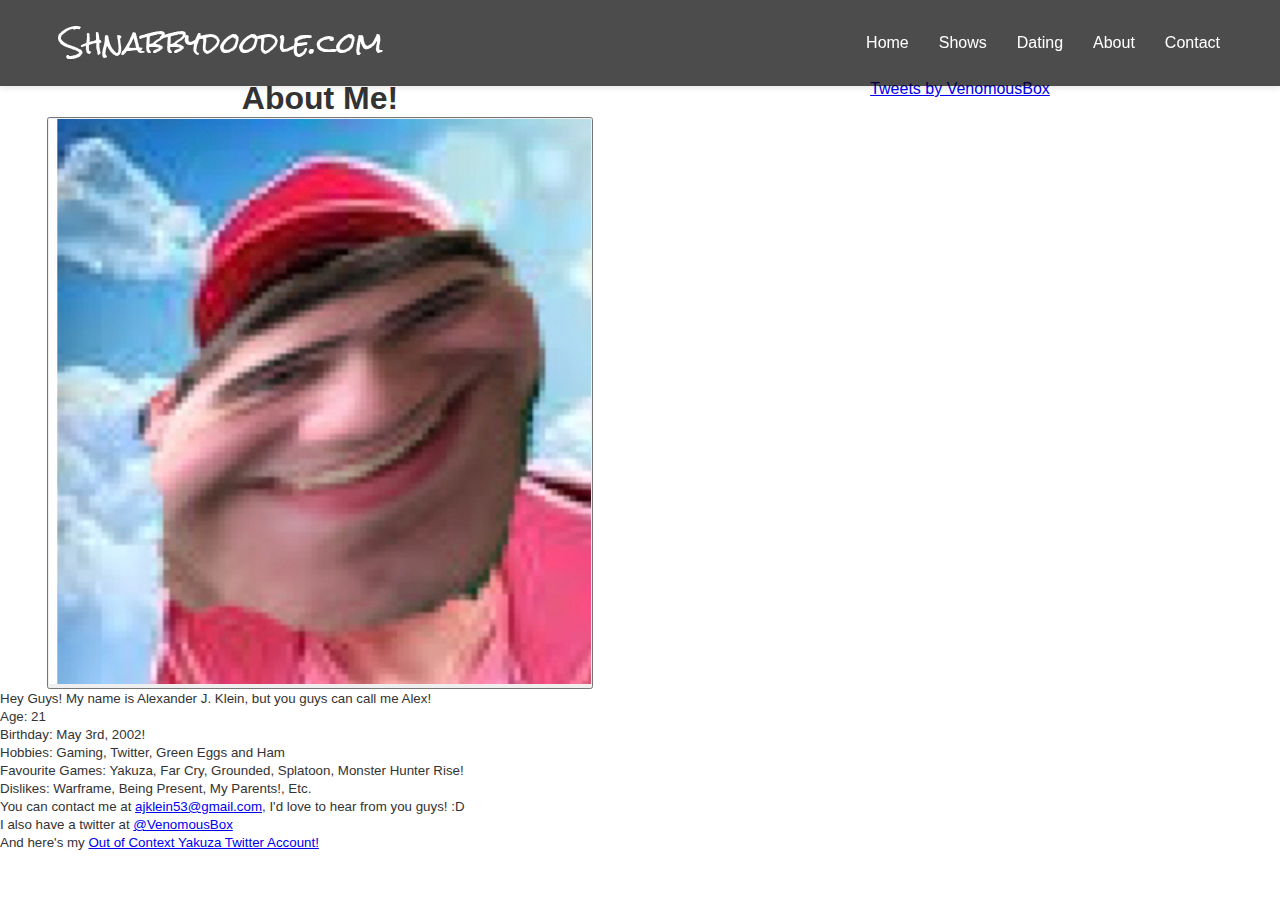
<file: about.html>
<!DOCTYPE html>
<html lang="en">
<head>
    <meta charset="UTF-8">
    <meta http-equiv="X-UA-Compatible" content="IE=edge">
    <meta name="viewport" content="width=device-width, initial-scale=1.0">
    <link rel="icon" type="image/x-icon" href="./media/favicon.jpg">
    <link rel="stylesheet" href="./styles/styles.css">
    <link rel="stylesheet" href="https://fonts.googleapis.com/css?family=Rock+Salt">
    <script language="JavaScript" type="text/javascript" src="./scripts/jquery.js"></script>


    <title>Shnabbydoodle.com</title>
</head>
<body>
    <header>
        <nav>
          <div class="nav-container">
            <div class="logo">
              <a href="./index.html">Shnabbydoodle.com</a>
            </div>
            <ul class="nav-links">
              <li><a href="./index.html">Home</a></li>
              <li><a href="./reviews.html">Shows</a></li>
              <li><a href="./dating.html">Dating</a></li>
              <li><a href="./about.html">About</a></li>
              <li><a href="mailto:ajklein53@gmail.com">Contact</a></li>
            </ul>
            <div class="hamburger" onclick="toggleBurger()">
              <div class="bar"></div>
              <div class="bar"></div>
              <div class="bar"></div>
            </div>
          </div>
        </nav>
      </header>
    <main>
      <div style="height:80px;">
      </div>
      <div class="timeline">
      <div class="flexbox" style="align-items:flex-start;">
        <div class="fuckoff" style="max-width:100%;">
        <h1>About Me!</h1>
        <button onclick="representation()"><img src="./media/favicon.jpg" alt="Alexander J Klein"></button>
        <small><br><div class="fuckoff" style="text-align:left;">Hey Guys! My name is Alexander J. Klein, but you guys can call me Alex!<br> Age: 21<br>Birthday: May 3rd, 2002!<br> Hobbies: Gaming, Twitter, Green Eggs and Ham<br>
          Favourite Games: Yakuza, Far Cry, Grounded, Splatoon, Monster Hunter Rise!<br>Dislikes: Warframe, Being Present, My Parents!, Etc.<br>You can
          contact me at <a href="mailto:ajklein53@gmail.com">ajklein53@gmail.com</a>, I'd love to hear from you guys! :D <br>I also have a twitter at
          <a href="https://twitter.com/VenomousBox">@VenomousBox</a><br>And here's my <a href="https://twitter.com/OOCRyuGaGotoku">Out of Context Yakuza Twitter Account!</a></small>
        <br>
        <iframe class="dennis" width="1119" height="629" src="https://www.youtube.com/embed/feQZdlQ2iJc" title="This doesn&#39;t represent me!" frameborder="0" allow="accelerometer; autoplay; clipboard-write; encrypted-media; gyroscope; picture-in-picture; web-share" allowfullscreen></iframe>
        </div>
        </div>
        <div style="width:100%;padding:0px;">
          <a class="twitter-timeline" href="https://twitter.com/VenomousBox?ref_src=twsrc%5Etfw">Tweets by VenomousBox</a> <script async src="https://platform.twitter.com/widgets.js" charset="utf-8"></script>
        </div>
      </div>
    </div>
    </div>
    </main>
    <script src="./scripts/scripts.js"></script>
</body>
</html>
</file>
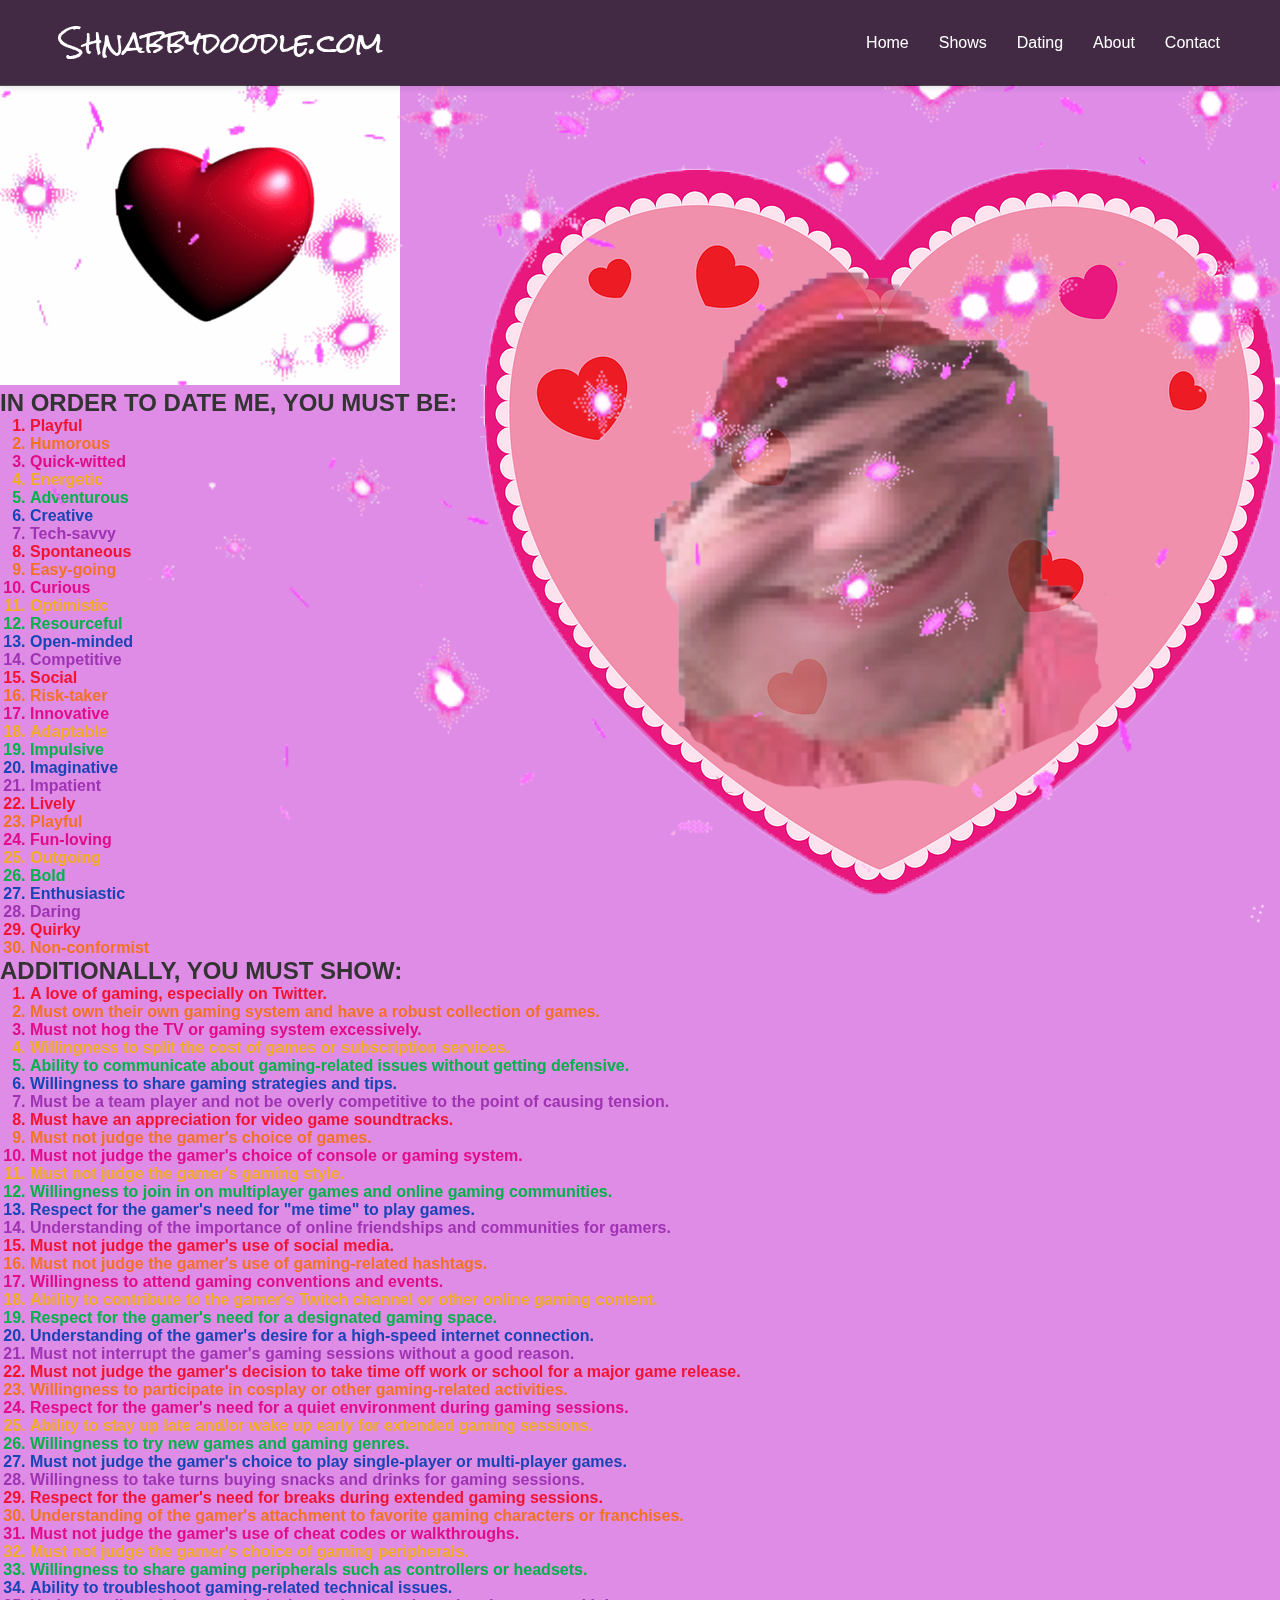
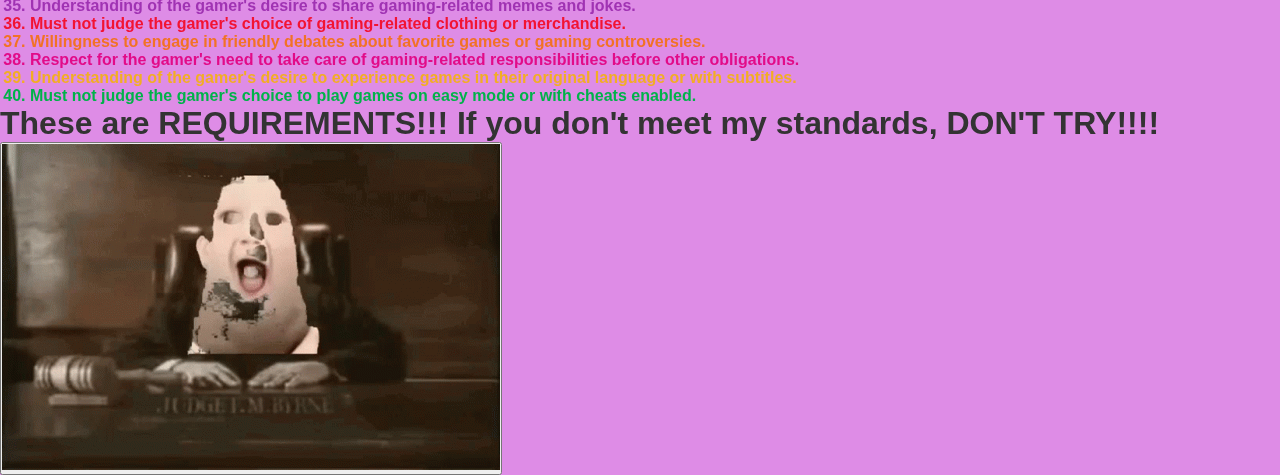
<file: dating.html>
<!DOCTYPE html>
<html lang="en">
<head>
    <meta charset="UTF-8">
    <meta http-equiv="X-UA-Compatible" content="IE=edge">
    <meta name="viewport" content="width=device-width, initial-scale=1.0">
    <link rel="icon" type="image/x-icon" href="./media/favicon.jpg">
    <link rel="stylesheet" href="./styles/styles.css">
    <link rel="stylesheet" href="https://fonts.googleapis.com/css?family=Rock+Salt">
    <script language="JavaScript" type="text/javascript" src="./scripts/jquery.js"></script>


    <title>Shnabbydoodle.com</title>
</head>
<body style="background-color:rgb(222, 140, 230);">
 
    <header>
        <nav>
          <div class="nav-container">
            <div class="logo">
              <a href="./index.html">Shnabbydoodle.com</a>
            </div>
            <div class="theBEAST">
              <img src="./media/thebeast.gif" id="theBeast">
            </div>
            <ul class="nav-links">
              <li><a href="./index.html">Home</a></li>
              <li><a href="./reviews.html">Shows</a></li>
              <li><a href="./dating.html">Dating</a></li>
              <li><a href="./about.html">About</a></li>
              <li><a href="mailto:ajklein53@gmail.com">Contact</a></li>
            </ul>
            <div class="hamburger" onclick="toggleBurger()">
              <div class="bar"></div>
              <div class="bar"></div>
              <div class="bar"></div>
            </div>
          </div>
        </nav>
      </header>
    <main>
        <div style="height:85px;"></div>
        <img src="./media/heartlocket.gif" alt="peepee">
        <img src="./media/sparkle.gif" alt="fuck" style="width:100%; position:absolute;left:0;">
        <div class="datinglist">
          <img class="alexheart" src="./media/alexdating.png" alt="love">
        <h2>IN ORDER TO DATE ME, YOU MUST BE:</h2>
        <ol>
          <li>Playful</li>
          <li>Humorous</li>
          <li>Quick-witted</li>
          <li>Energetic</li>
          <li>Adventurous</li>
          <li>Creative</li>
          <li>Tech-savvy</li>
          <li>Spontaneous</li>
          <li>Easy-going</li>
          <li>Curious</li>
          <li>Optimistic</li>
          <li>Resourceful</li>
          <li>Open-minded</li>
          <li>Competitive</li>
          <li>Social</li>
          <li>Risk-taker</li>
          <li>Innovative</li>
          <li>Adaptable</li>
          <li>Impulsive</li>
          <li>Imaginative</li>
          <li>Impatient</li>
          <li>Lively</li>
          <li>Playful</li>
          <li>Fun-loving</li>
          <li>Outgoing</li>
          <li>Bold</li>
          <li>Enthusiastic</li>
          <li>Daring</li>
          <li>Quirky</li>
          <li>Non-conformist</li>
          </ol>
        <h2>ADDITIONALLY, YOU MUST SHOW:</h2>
        <ol>
          <li>A love of gaming, especially on Twitter.</li>
          <li>Must own their own gaming system and have a robust collection of games.</li>
          <li>Must not hog the TV or gaming system excessively.</li>
          <li>Willingness to split the cost of games or subscription services.</li>
          <li>Ability to communicate about gaming-related issues without getting defensive.</li>
          <li>Willingness to share gaming strategies and tips.</li>
          <li>Must be a team player and not be overly competitive to the point of causing tension.</li>
          <li>Must have an appreciation for video game soundtracks.</li>
          <li>Must not judge the gamer's choice of games.</li>
          <li>Must not judge the gamer's choice of console or gaming system.</li>
          <li>Must not judge the gamer's gaming style.</li>
          <li>Willingness to join in on multiplayer games and online gaming communities.</li>
          <li>Respect for the gamer's need for "me time" to play games.</li>
          <li>Understanding of the importance of online friendships and communities for gamers.</li>
          <li>Must not judge the gamer's use of social media.</li>
          <li>Must not judge the gamer's use of gaming-related hashtags.</li>
          <li>Willingness to attend gaming conventions and events.</li>
          <li>Ability to contribute to the gamer's Twitch channel or other online gaming content.</li>
          <li>Respect for the gamer's need for a designated gaming space.</li>
          <li>Understanding of the gamer's desire for a high-speed internet connection.</li>
          <li>Must not interrupt the gamer's gaming sessions without a good reason.</li>
          <li>Must not judge the gamer's decision to take time off work or school for a major game release.</li>
          <li>Willingness to participate in cosplay or other gaming-related activities.</li>
          <li>Respect for the gamer's need for a quiet environment during gaming sessions.</li>
          <li>Ability to stay up late and/or wake up early for extended gaming sessions.</li>
          <li>Willingness to try new games and gaming genres.</li>
          <li>Must not judge the gamer's choice to play single-player or multi-player games.</li>
          <li>Willingness to take turns buying snacks and drinks for gaming sessions.</li>
          <li>Respect for the gamer's need for breaks during extended gaming sessions.</li>
          <li>Understanding of the gamer's attachment to favorite gaming characters or franchises.</li>
          <li>Must not judge the gamer's use of cheat codes or walkthroughs.</li>
          <li>Must not judge the gamer's choice of gaming peripherals.</li>
          <li>Willingness to share gaming peripherals such as controllers or headsets.</li>
          <li>Ability to troubleshoot gaming-related technical issues.</li>
          <li>Understanding of the gamer's desire to share gaming-related memes and jokes.</li>
          <li>Must not judge the gamer's choice of gaming-related clothing or merchandise.</li>
          <li>Willingness to engage in friendly debates about favorite games or gaming controversies.</li>
          <li>Respect for the gamer's need to take care of gaming-related responsibilities before other obligations.</li>
          <li>Understanding of the gamer's desire to experience games in their original language or with subtitles.</li>
          <li>Must not judge the gamer's choice to play games on easy mode or with cheats enabled.</li>
          </ol>
        </div>
        <h1>These are REQUIREMENTS!!! If you don't meet my standards, DON'T TRY!!!!</h1>
        <button onclick="theBeastREVEALED()"><img src="./media/alexbaby.gif" alt="GIF"></button>
        
        
    </main>
    <script src="./scripts/scripts.js"></script>
</body>
</html>
</file>
<file: styles/styles.css>
* {
    margin: 0;
    padding: 0;
    box-sizing: border-box;
    max-width:100%;
    
  }
  
  html{
    height:100%;
    width:100%;
    min-width: fit-content;
  }

  body {
    
    font-family: Arial, sans-serif;
    font-size: 16px;
    color: #333;
  }
  
  header {
    background-color:rgba(0,0,0,0.7);
    height: auto;
    width: 100%;
    position: fixed;
    top: 0;
    z-index: 999;
    box-shadow: 0px 2px 6px rgba(0,0,0,0.1);

  }

  nav{
    width:100%;
  }
  
  .nav-container {
    display: flex;
    justify-content: space-between;
    height: 100%;
    align-items: center;
    max-width: 1200px;
    margin: 0 auto;
    padding:10px;
    padding-left:20px;
    padding-right:20px;
  }
  
  .logo a {
    font-size: 28px;
    font-family: "Rock Salt", Helvetica, Arial, sans-serif;
    color: #fff;
    text-decoration: none;

    
  }
  
  .nav-links {
    display: flex;
    list-style: none;
  }
  
  .nav-links li {
    margin-right: 30px;
  }
  
  .nav-links li:last-child {
    margin-right: 0;
  }
  
  .nav-links a {
    color: #fff;
    font-size: 16px;
    text-decoration: none;
    position: relative;
    padding-bottom: 5px;
  }
  
  .nav-links a::after {
    content: "";
    position: absolute;
    width: 0%;
    height: 2px;
    bottom: 0;
    left: 0;
    background-color: #007bff;
    transition: all 0.3s ease-in-out;
  }
  
  .nav-links a:hover::after {
    width: 100%;
  }
  /**hambuger menu animation*/
  .nav-links.open{
    display:flex;
    height:235px;
    background-color:rgba(0,0,0,0.7);
  }

  .hamburger {
    display: none;
    width: 30px;
    height: 20px;
    cursor: pointer;
    position: relative;
  }

  :root {
    --red: #f21332;
    --orange: #f27225;
    --pink: #e20b88;
    --yellow: #f2ad24;
    --green: #00b249;
    --blue: #1844b5;
    --purple: #a033b3;
  }
  
  /* li styles */
  .datinglist li{
    margin-left:30px;
    font-weight:bold;
  }
  .datinglist li:nth-of-type(7n + 1) {
    color: var(--red);
  }
  
  .datinglist li:nth-of-type(7n + 2) {
    color: var(--orange);
  }
  
  .datinglist li:nth-of-type(7n + 3) {
    color: var(--pink);
  }
  
  .datinglist li:nth-of-type(7n + 4) {
    color: var(--yellow);
  }
  
  .datinglist li:nth-of-type(7n + 5) {
    color: var(--green);
  }
  
  .datinglist li:nth-of-type(7n + 6) {
    color: var(--blue);
  }
  
  .datinglist li:nth-of-type(7n + 7) {
    color: var(--purple);
  }
  
  .bar {
      position:absolute;
  
			
			width: 30px;
			height: 3px;
			background-color: #fff;
			transition: transform 0.3s ease-in-out;
  }
  
  .bar:nth-child(1) {
    top: 0;
  }
  
  .bar:nth-child(2) {
    top: 50%;
    transform: translateY(-50%);
  }
  
  .bar:nth-child(3) {
    bottom: 0;
  }
  .hamburger.open div:first-child {
    transform: translate(0%, 275%) rotate(45deg);
  }

  /* Hide the second line when the menu is opened */
  .hamburger.open div:nth-child(2) {
    opacity: 0;
  }

  /* Rotate the third line when the menu is opened */
  .hamburger.open div:last-child {
    transform: translate(0%, -275%) rotate(-45deg);
  }

.alexheart{
  position:fixed;
  right:0;
  z-index:-9459349;
  bottom:0;
}

.theBEAST{
  position:absolute;
  z-index:1;
  left:40%;
}
.theBEAST img {
  height:90px;
  opacity:0;
}

.dennis{
  display:none;
}
.dennis.revealed{
  margin:auto;
  display:block;
}

img{
  max-width:100%;
}

  div{
    display:block;
  }

    .bigcontainer{
        position: relative;
        top: 0;
        left: 0;
        width: 100%;
        height: 100vh;
    }

  .video-container {
    width:100%;
    max-width: 100%;
    height:auto;
    position: fixed;
    top:0;
    z-index: -999;
    filter: brightness(50%);
    
}
.video-container video{
    /*dont touch this im a genius*/
    width:100%;
    max-width:100%;
    min-height:100vh;
    object-fit:cover;
    overflow:hidden;
}

#homeimage1{
    background-image:url(../media/alexbaby.gif);
    min-height:100vh;
    position: relative;
    bottom:0px;
    background-attachment: fixed;
    background-position: center;
    background-repeat: no-repeat;
    background-size: cover;
    filter: brightness(50%);
    z-index:-400;
}

/**
#video2{
    z-index:-10;
}*/


.overlay {
    position: absolute;
    top: 50%;
    left: 0;
    width: 100%;
    color: white;
    text-align: center;
}

.flexbox{
  display: flex;
  flex-grow: 1;
  justify-content: space-evenly;
  flex-wrap: nowrap;
  flex-direction: row;
  align-items: center;
  
}

.flexbox div {
  flex: 1;
  padding: 0.5em;
  text-align: center;
  border-right: 1px solid white;
  min-width: 0;

}

.flexbox div:last-child {
  border: none; 
}

.flexbox .fuckoff{
  padding:0px;
  border-right:0px;
}

.iframebox{
  display: flex;
  flex-grow: 1;
  justify-content: space-evenly;
  flex-wrap: nowrap;
  flex-direction: row;
  align-items: center;
  
}

.iframebox div {
  flex: 1;
  padding: 0.5em;
  text-align: center;
  border-right: 1px solid white;
}

.iframebox div:last-child {
  border: none; 
}

iframe{
  width: 646px;
}

.middlebits{
    width:100%;
    background-color:aliceblue;
    padding: 50px 10%;
    padding-bottom:60px;
    text-align:justify;
}

.middlebits h1{
    text-align:center;
}

.reviewSpace{
  margin-left:20px;
  margin-top:20px;
}


  @media only screen and (max-width: 768px) {
    .nav-links {
      height:0px;
      background-color:rgba(0,0,0,0.7);
      left:0px;
      align-items: center;
      width:100%;
      top:86px;
      position:absolute;
      flex-direction: column;
      transition: height .4s ease;
      overflow:hidden;
      
    }
    .nav-container{
      
      width:100vw;
      margin:0px;
    }
    .nav-links li{
     
      width:100%;
      margin-right:0px;
      padding:5px;
      font-size:medium;
      border-bottom:1px solid black;
    }
    .nav-links a{
      text-align:center;
      font-size:large;
      display:block;

      padding-top:10px;
    }

    .hamburger {
      display: block;
   
    }
    
    .iframebox{
      flex-direction: column;
    }

    iframe{
      width: 75%;
    }

    .timeline .flexbox{
      flex-direction: column;
      
    }

    .alexheart{
      position:static;
      float:right;
    }

  }
</file>
